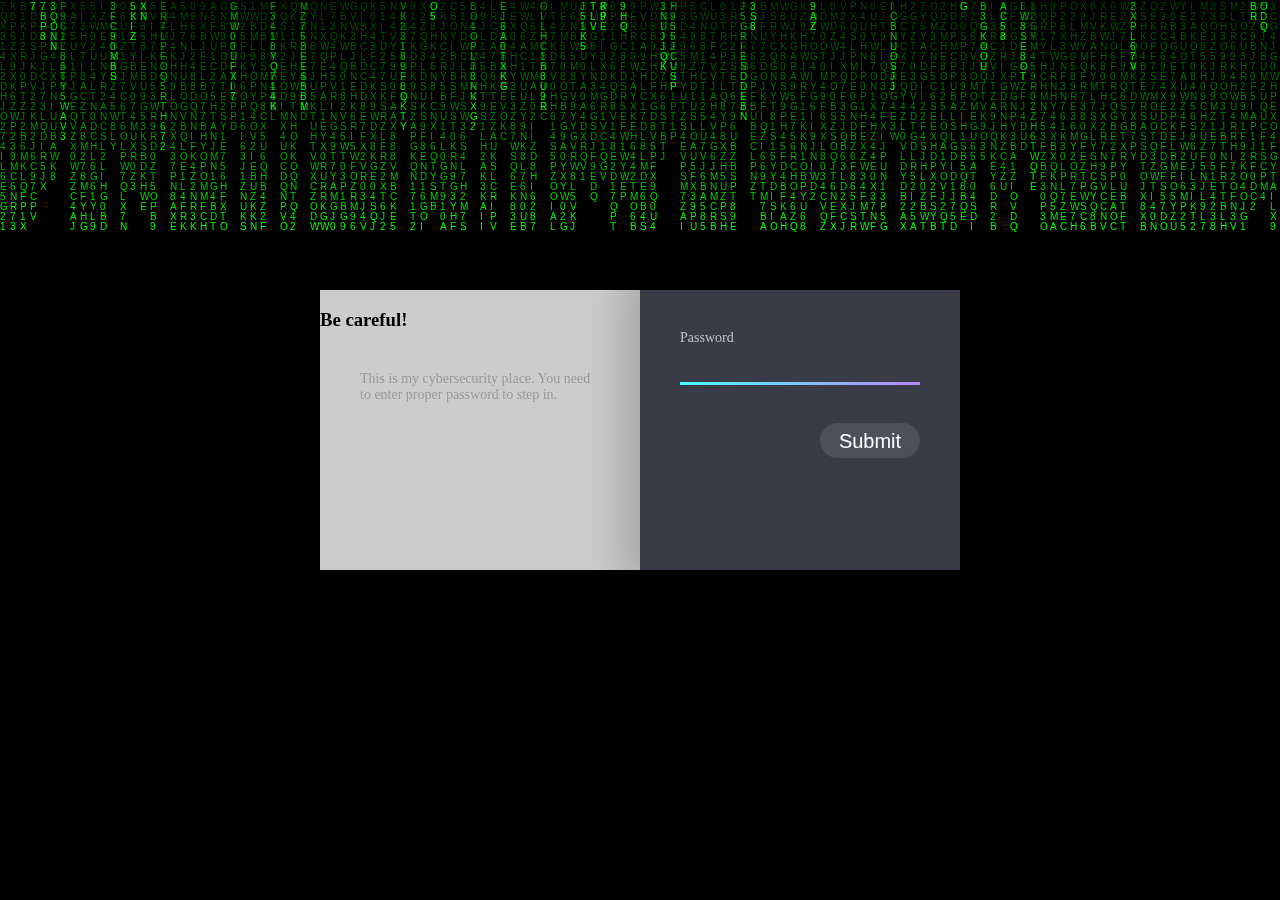
<file: cybersecurity.html>
<!DOCTYPE html>
<html lang="en">
<head>
    <meta charset="UTF-8">
    <title>Code</title>
    <link rel="stylesheet" href="assets/cs.css">
    <!-- <link rel="stylesheet" href="assets/cs2.css"> -->
</head>
<body>
<canvas id="myCanvas"></canvas>

<div class="shell">
    <div class="box-left">
        <h3>Be careful!</h3>
        <span>This is my cybersecurity place. You need to enter proper password to step in.</span>
        <!-- <span> You need to enter proper password to step in.</span> -->
    </div>
    <div class="box-right">
        <div class="form">
            <!-- <label for="email">Email</label>
            <input type="email" id="email"> -->
            <label for="password">Password</label>
            <input type="password" id="password">
            <input type="submit" id="submit" value="Submit">
        </div>
    </div>
</div>
<script src="assets/cs.js"></script>
</body>
</html>
</file>
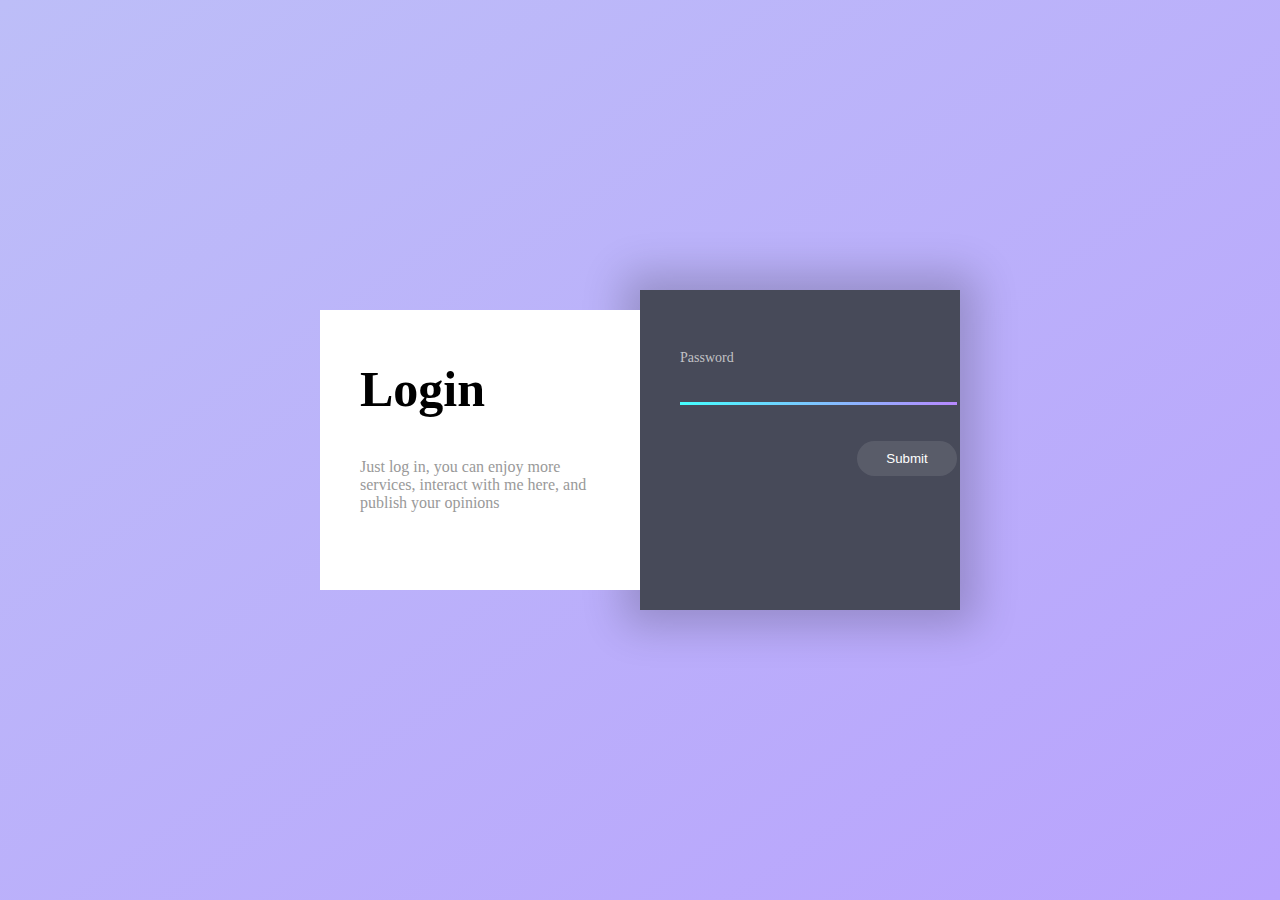
<file: test.html>
<!DOCTYPE html>
<html lang="en">

<head>
    <meta charset="UTF-8">
    <meta http-equiv="X-UA-Compatible" content="IE=edge">
    <meta name="viewport" content="width=device-width, initial-scale=1.0">
    <title>山羊の前端小窝</title>
    <style>
        * {
            padding: 0;
            margin: 0;
        }

        body {
            height: 100vh;
            display: flex;
            justify-content: center;
            align-items: center;
            background-image: linear-gradient(to bottom right, #bdbef8, #b9a3fd);
        }
        .shell{
            width: 640px;
            height: 320px;
            display: flex;
        }
        .box-left{
            background-color: #fff;
            height: 280px;
            top: 20px;
            position: relative;
            width: 50%;
        }
        .box-left h2{
            font: 900 50px '';
            margin: 50px 40px 40px;
        }
        .box-left span{
            display: block;
            color: #999;
            font-style: 14px;
            margin: 40px;
        }
        .box-right{
            background-color: #474a59;
            box-shadow: 0 0 40px 16px rgba(0,0,0,.2);
            color: #f1f1f2;
            width: 50%;
        }
        .form{
            margin: 40px;
            position: absolute;
        }
        label{
            color: #c2c2c5;
            display: block;
            font-size: 14px;
            height: 16px;
            margin-top: 20px;
            margin-bottom: 5px;
            position: relative;
        }
        input{
            background: transparent;
            border: 0;
            color: #f2f2f2;
            font-style: 20px;
            height: 30px;
            line-height: 30px;
            width: 100%;
            outline: none !important;
        }
        label::before{
            content: '';
            display: block;
            position: absolute;
            top: 52px;
            width: 100%;
            height: 3px;
            background-image: linear-gradient(to right,#44ffff,#b888ff);
        }
        #submit{
            color: #fff;
            margin-top: 40px;
            width: 100px;
            height: 35px;
            background-color: rgba(255,255,255,.1);
            border-radius: 20px;
            float: right;
            transition: .3s;
        }
        #submit:hover{
            letter-spacing: 2px;
            color: #000;
            background-color: #fff;
        }
    </style>
</head>
<body>
    <div class="shell">
        <div class="box-left">
            <h2>Login</h2>
            <span>Just log in, you can enjoy more services, interact with me here, and publish your opinions</span>
        </div>
        <div class="box-right">
            <div class="form">
                <!-- <label for="email">Email</label>
                <input type="email" id="email"> -->
                <label for="password">Password</label>
                <input type="password" id="password">
                <input type="submit" id="submit" value="Submit">
            </div>
        </div>
    </div>
</body>
</html>
</file>
<file: assets/cs.css>
/* 代码雨样式 */
body {
    margin: 0;
    overflow: hidden;
    height: 100vh;
    display: flex;
    justify-content: center;
    align-items: center;
    background-color: black; /* 添加背景颜色，以便代码雨更加突出 */
}

#myCanvas {
    position: absolute;
    top: 0;
    left: 0;
    z-index: 1; /* 位于登录框后面 */
}

/* 登录框样式 */
.shell {
    width: 640px;
    height: 320px;
    display: flex;
    z-index: 10; /* 确保登录框位于代码雨之上 */
    position: relative; /* 对z-index起作用的定位 */
}

.box-left, .box-right {
    background-color: rgba(255, 255, 255, 0.8); /* 半透明背景 */
    height: 280px;
    position: relative;
    width: 50%;
}

.box-left h2{
    font: 900 50px '';
    margin: 50px 40px 40px;
}

.box-left span{
    display: block;
    color: #999;
    font-size: 14px; /* 修正了 font-style */
    margin: 40px;
}

.box-right{
    background-color: rgba(71, 74, 89, 0.8); /* 半透明背景 */
    box-shadow: 0 0 40px 16px rgba(0,0,0,.2);
    color: #f1f1f2;
}

.form{
    margin: 40px;
    position: relative; /* 修改为 relative */
}

label{
    color: #c2c2c5;
    display: block;
    font-size: 14px;
    height: 16px;
    margin-top: 20px;
    margin-bottom: 5px;
    position: relative;
}

input{
    background: transparent;
    border: 0;
    color: #f2f2f2;
    font-size: 20px; /* 修正了 font-style */
    height: 30px;
    line-height: 30px;
    width: 100%;
    outline: none !important;
}

label::before{
    content: '';
    display: block;
    position: absolute;
    top: 52px;
    width: 100%;
    height: 3px;
    background-image: linear-gradient(to right,#44ffff,#b888ff);
}

#submit{
    color: #fff;
    margin-top: 40px;
    width: 100px;
    height: 35px;
    background-color: rgba(255,255,255,.1);
    border-radius: 20px;
    float: right;
    transition: .3s;
}

#submit:hover{
    letter-spacing: 2px;
    color: #000;
    background-color: #fff;
}
</file>
